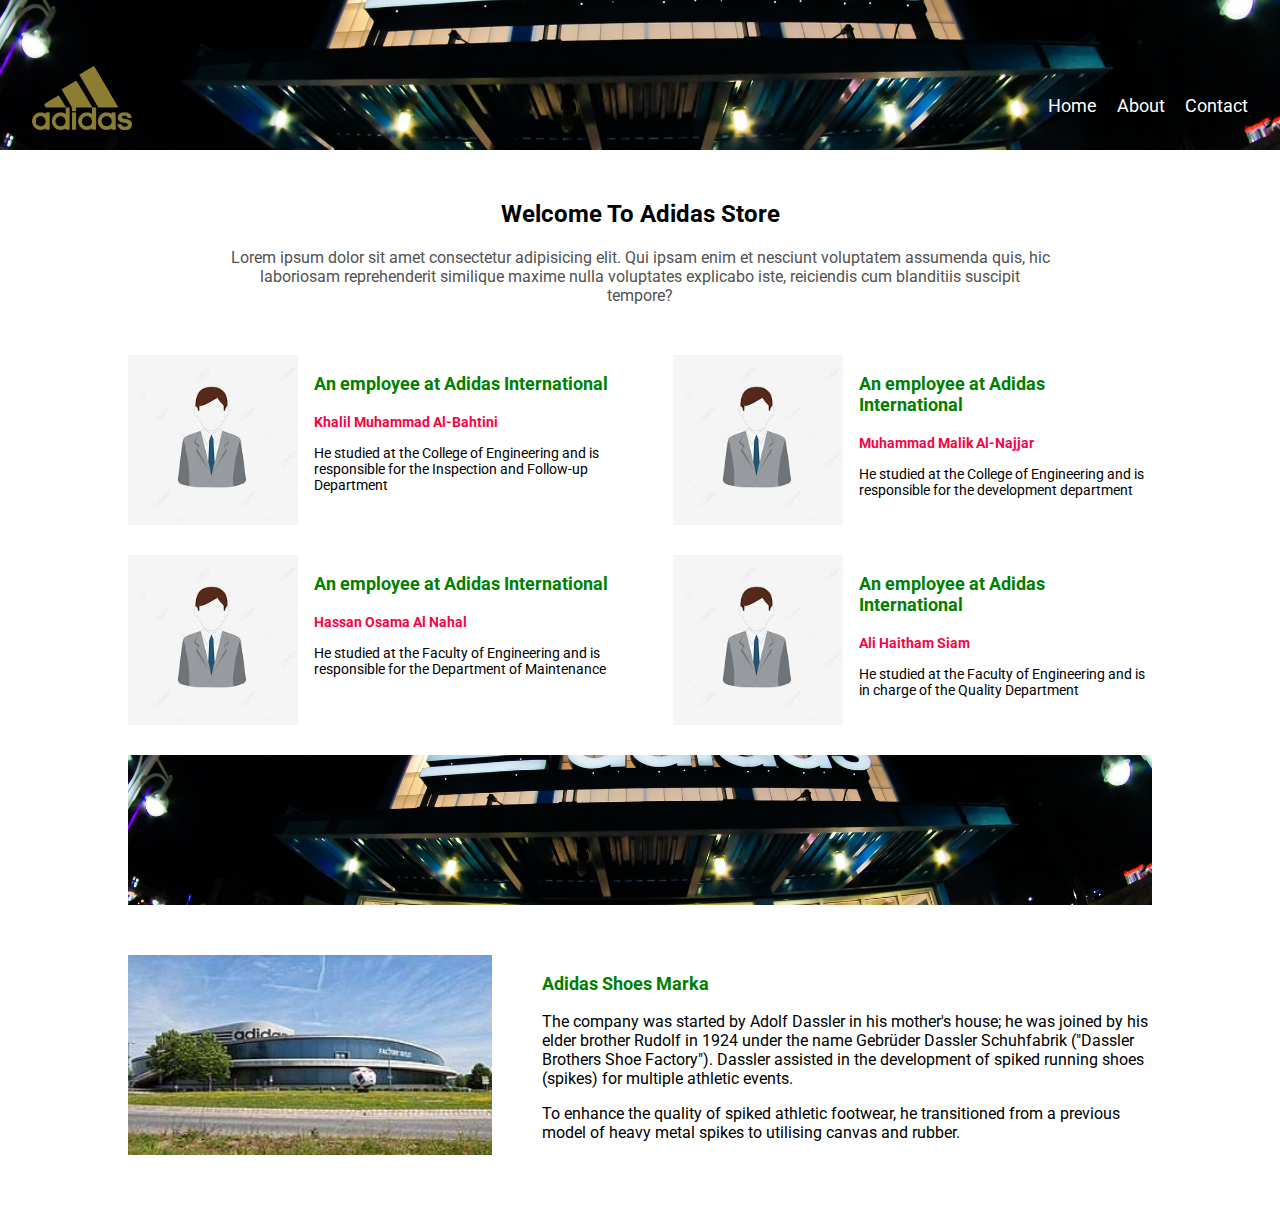
<file: erp_gsg/public/about/about.html>
<!DOCTYPE html>

<!-- 
    الاسم : محمد وليد محمود الهسي 
    الرقم الجامعي : 20211932
 -->
<!-- 
    الاسم : منير احمد فلاح سكيك
    الرقم الجامعي : 20210738
 -->
 
<html lang="en">
<head>
    <meta charset="UTF-8">
    <meta http-equiv="X-UA-Compatible" content="IE=edge">
    <meta name="viewport" content="width=device-width, initial-scale=1.0">
    <title>Adidas Store - About</title>
    <link rel="stylesheet" href="./about.css">
</head>
<body>
    <header>
        <nav>
            <a href="../index.html"><img class="logo" src="../assets/logo.png" alt="Logo"></a>
            <ul>
                <a href="../index.html"><li>Home</li></a>
                <a href="./about.html"><li>About</li></a>
                <a href="../contact/contact.html"><li>Contact</li></a>
            </ul>
        </nav>
    </header>
    <section>
        <div class="head">
            <h2>Welcome To Adidas Store</h2>
            <p>Lorem ipsum dolor sit amet consectetur adipisicing elit. Qui ipsam enim et nesciunt voluptatem assumenda quis, hic laboriosam reprehenderit similique maxime nulla voluptates explicabo iste, reiciendis cum blanditiis suscipit tempore?</p>
        </div>
        <div class="employees">
            <div class="line">
                <div class="employee">
                    <img src="../assets/emploee.jpeg" alt="employee">
                    <div>
                        <h3>An employee at Adidas International</h3>
                        <span>Khalil Muhammad Al-Bahtini</span>
                        <p>He studied at the College of Engineering and is responsible for the Inspection and Follow-up Department</p>
                    </div>
                </div>
                <div class="employee">
                    <img src="../assets/emploee.jpeg" alt="employee">
                    <div>
                        <h3>An employee at Adidas International</h3>
                        <span>Muhammad Malik Al-Najjar</span>
                        <p>He studied at the College of Engineering and is responsible for the development department</p>
                    </div>
                </div>
            </div>
            <div class="line">
                <div class="employee">
                    <img src="../assets/emploee.jpeg" alt="employee">
                    <div>
                        <h3>An employee at Adidas International</h3>                       
                       <span>Hassan Osama Al Nahal</span>
                        <p>He studied at the Faculty of Engineering and is responsible for the Department of Maintenance</p>
                    </div>
                </div>
                <div class="employee">
                    <img src="../assets/emploee.jpeg" alt="employee">
                    <div>
                        <h3>An employee at Adidas International</h3>
                        <span>Ali Haitham Siam</span>
                        <p>He studied at the Faculty of Engineering and is in charge of the Quality Department</p>
                    </div>
                </div>
            </div>
        </div>
        <div class="separator"></div>
        <div class="history">
            <img src="../assets/company1.jpg" alt="">
            <div class="text">
                <h3>Adidas Shoes Marka</h3>
                <p>The company was started by Adolf Dassler in his mother's house; he was joined by his elder brother Rudolf in 1924 under the name Gebrüder Dassler Schuhfabrik ("Dassler Brothers Shoe Factory"). Dassler assisted in the development of spiked running shoes (spikes) for multiple athletic events. </p>
                <p>To enhance the quality of spiked athletic footwear, he transitioned from a previous model of heavy metal spikes to utilising canvas and rubber.</p>
            </div>
        </div>
    </section>
</body>
</html>
</file>
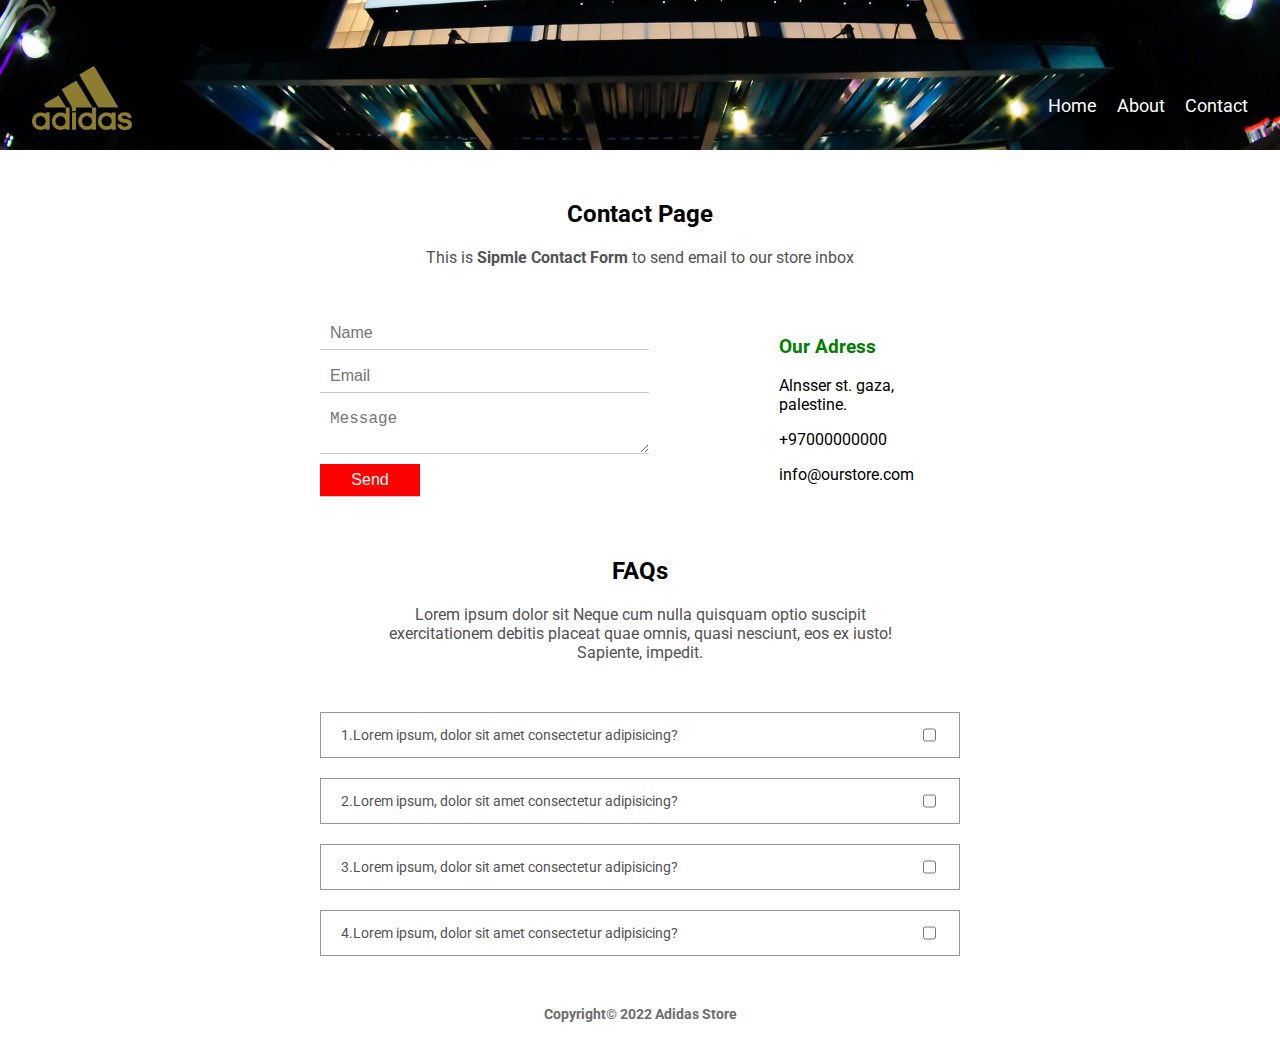
<file: erp_gsg/public/contact/contact.html>
<!DOCTYPE html>

<!-- 
    الاسم : محمد وليد محمود الهسي 
    الرقم الجامعي : 20211932
 -->
<!-- 
    الاسم : منير احمد فلاح سكيك
    الرقم الجامعي : 20210738
 -->
 
<html lang="en">
<head>
    <meta charset="UTF-8">
    <meta http-equiv="X-UA-Compatible" content="IE=edge">
    <meta name="viewport" content="width=device-width, initial-scale=1.0">
    <title>Adidas Store - Home</title>
    <link rel="stylesheet" href="./contact.css">
</head>
<body>
    <header>
        <nav>
            <a href="../index.html"><img class="logo" src="../assets/logo.png" alt="Logo"></a>
            <ul>
                <a href="../index.html"><li>Home</li></a>
                <a href="../about/about.html"><li>About</li></a>
                <a href="./contact.html"><li>Contact</li></a>
            </ul>
        </nav>
    </header>

    <section class="contact-info">
        <div class="head">
            <h2>Contact Page</h2>
            <p>This is <b>Sipmle Contact Form</b> to send email to our store inbox</p>
        </div>
        <div class="content">
            <form>
                <input type="text" placeholder="Name">
                <input type="email" placeholder="Email">
                <textarea placeholder="Message"></textarea>
                <input type="submit" value="Send">
            </form>
            <div class="address">
                <h3>Our Adress</h3>
                <p>Alnsser st. gaza, palestine.</p>
                <p>+97000000000</p>
                <p>info@ourstore.com</p>
            </div>
        </div>
    </section>

    <section class="questions-container">
        <div class="head">
            <h2>FAQs</h2>
            <p>Lorem ipsum dolor sit Neque cum nulla quisquam optio suscipit exercitationem debitis placeat quae omnis, quasi nesciunt, eos ex iusto! Sapiente, impedit.</p>
        </div>
        <div class="questions">
            <div class="box">
                <p>1.Lorem ipsum, dolor sit amet consectetur adipisicing?</p>
                <input type="checkbox" class="checkbox">
            </div>
            <div class="box">
                <p>2.Lorem ipsum, dolor sit amet consectetur adipisicing?</p>
                <input type="checkbox" class="checkbox">
            </div>
            <div class="box">
                <p>3.Lorem ipsum, dolor sit amet consectetur adipisicing?</p>
                <input type="checkbox" class="checkbox">
            </div>
            <div class="box">
                <p>4.Lorem ipsum, dolor sit amet consectetur adipisicing?</p>
                <input type="checkbox" class="checkbox">
            </div>
        </div>
    </section>

    <footer>Copyright&copy; 2022 Adidas Store</footer>
</body>
</html>
</file>
<file: erp_gsg/public/about/about.css>
@import url('https://fonts.googleapis.com/css2?family=Roboto:ital,wght@0,100;0,400;0,500;0,700;0,900;1,100;1,300;1,400;1,500;1,700;1,900&display=swap');
body{
    padding: 0;
    margin: 0;
    box-sizing: border-box;
    font-family: 'Roboto', sans-serif;
}
header{
    background-image: url('../assets/company.jpg');
    background-position: center;
    background-repeat: no-repeat;
    background-size: cover;
    width: 100%;
    height: 150px;
    display: flex;
    align-items: flex-end;
}
header nav{
    width: 100%;
    padding: 16px 32px;
    display: flex;
    justify-content: space-between;
    align-items: flex-end;
}
header .logo{
    width: 100px;
}
header ul{
    list-style: none;
    display: flex;
    gap: 20px;
    font-size: 18px;
}
header ul a{
    text-decoration: none;
    color: #fff;
}

section{
    padding: 0 10%;
}
.head{
    text-align: center;
    width: 80%;
    margin: 50px auto;
}
.head p{
    color: rgb(82, 82, 82);
}
.employees .line{
    display: flex;
    align-items: center;
    gap: 16px;
    margin-bottom: 30px;
}
.employees .line .employee{
    display: flex;
    gap: 16px;
}
.employees .line img{
    width: 170px;
}
.employees .line h3{
    font-size: 18px;
    color: green
}
.employees .line p{
    font-size: 14px;
}
.employees .line span{
    font-size: 14px;
    color: rgb(248, 3, 68);
    font-weight: bold; 
}

.separator{
    background-image: url('../assets/company.jpg');
    background-position: center;
    background-repeat: no-repeat;
    background-size: cover;
    width: 100%;
    height: 150px;
}

.history{
    display: flex;
    gap: 50px;
    margin: 50px 0;
}
.history img{
    width: 120%;
    height: 200px;
}
.history h3{
    font-size: 18px;
    color: green
}
</file>
<file: erp_gsg/public/contact/contact.css>
@import url('https://fonts.googleapis.com/css2?family=Roboto:ital,wght@0,100;0,400;0,500;0,700;0,900;1,100;1,300;1,400;1,500;1,700;1,900&display=swap');
body{
    padding: 0;
    margin: 0;
    box-sizing: border-box;
    font-family: 'Roboto', sans-serif;
}

header{
    background-image: url('../assets/company.jpg');
    background-position: center;
    background-repeat: no-repeat;
    background-size: cover;
    width: 100%;
    height: 150px;
    display: flex;
    align-items: flex-end;
}
header nav{
    width: 100%;
    padding: 16px 32px;
    display: flex;
    justify-content: space-between;
    align-items: flex-end;
}
header .logo{
    width: 100px;
}
header ul{
    list-style: none;
    display: flex;
    gap: 20px;
    font-size: 18px;
}
header ul a{
    text-decoration: none;
    color: #fff;
}

/* Start Form Section */
.contact-info{
    margin: 50px 0;
}

.head{
    text-align: center;
    width: 80%;
    margin: auto;
}
.head p{
    color: rgb(82, 82, 82);
}
.contact-info .content{
    padding: 0 25%;
    display: flex;
    gap: 150px;
    margin-top: 50px;
}
form {
    width: 50%;
}
form input, 
form textarea{
    width: 100%;
    display: block;
    padding: 7px 10px;
    border: none;
    border-bottom: 1px solid #ccc;
    margin-bottom: 10px;
    outline: none; 
    font-size: 16px;
}
form input[type=submit]{
    width: 100px;
    color: #fff;
    background-color: red;
    cursor: pointer;
}
.address h3{
    color: green;
}

/* FAQs Section */
.questions-container{
    padding: 0 25%;
    margin: 50px 0;
}
.questions{
    margin: 50px 0;
}
.questions .box{
    color:rgb(82, 82, 82);
    border: 1px solid rgb(149, 149, 149);
    display: flex;
    justify-content: space-between;
    margin-bottom: 20px;
    padding: 0 20px;
}
.questions .box p{
    font-size: 14px;
}
.questions .box .checkbox{
    border: 3px solid rgb(82, 82, 82);
    cursor: pointer;
}
footer{
    font-size: 14px;
    font-weight: bold;
    text-align: center;
    color: rgb(109, 109, 109);
    margin: 16px 0;
}
</file>
